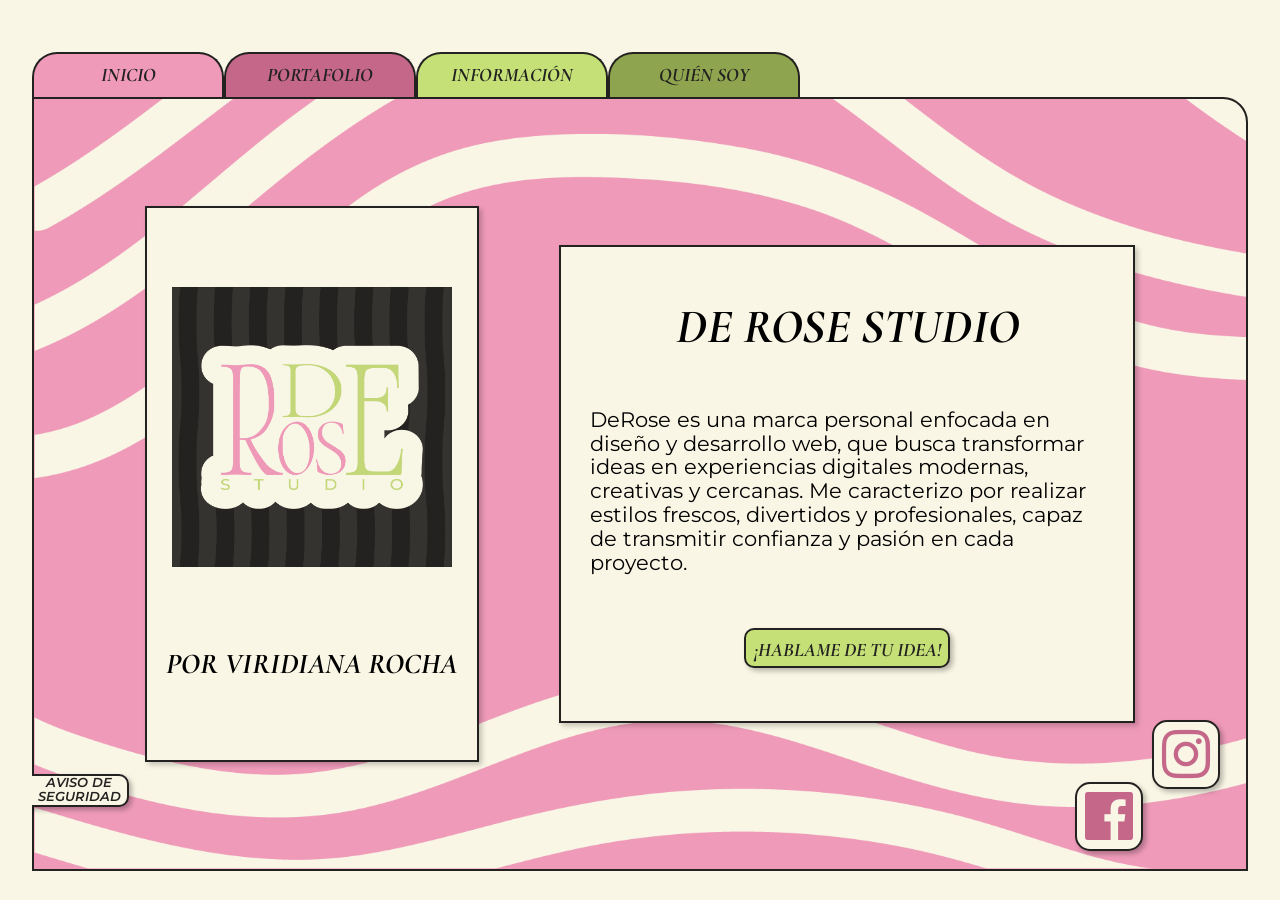
<file: index.html>
<!DOCTYPE html>
<html lang="en">

<head>
    <meta charset="UTF-8">
    <meta name="viewport" content="width=device-width, initial-scale=1.0">
    <link rel="preconnect" href="https://fonts.googleapis.com">
    <link rel="preconnect" href="https://fonts.gstatic.com" crossorigin>
    <link
        href="https://fonts.googleapis.com/css2?family=Cormorant+Garamond:ital,wght@0,300..700;1,300..700&family=Montserrat:ital,wght@0,100..900;1,100..900&display=swap"
        rel="stylesheet">
    <link href='https://unpkg.com/boxicons@2.1.4/css/boxicons.min.css' rel='stylesheet'>
    <link rel="stylesheet" href="css/normalize.css">
    <link rel="stylesheet" href="css/general.css">
    <link rel="stylesheet" href="css/index.css">
    <link rel="stylesheet" href="css/flip-card.css">
    <link rel="stylesheet" href="css/aviso.css">
    <title>DeRose Studio</title>
</head>

<body>
    <section class="contenedor-general">
        <!--   PESTAÑAS   -->
        <section class="pestanas">
            <a class="botones inicio" onclick="cambiarCarpeta(1)">INICIO</a>
            <a class="botones portafolio" onclick="cambiarCarpeta(2)">PORTAFOLIO</a>
            <a class="botones informacion" onclick="cambiarCarpeta(3)">INFORMACIÓN</a>
            <a class="botones quiensoy" onclick="cambiarCarpeta(4)">QUIÉN SOY</a>
        </section>

        <!--   carpeta   -->

        <section class="carpetas">
            <div id="Inicio" class="carpeta inicio">
                <div class="contenedor">
                    <div class="cont-foto">
                        <img src="assets/img/imgLogo.png" alt="logo">
                        <h3>POR VIRIDIANA ROCHA</h3>
                    </div>
                    <div class="cont-info">
                        <h1>DE ROSE STUDIO</h1>
                        <p>DeRose es una marca personal enfocada en diseño y desarrollo web, que
                            busca transformar ideas en experiencias digitales modernas, creativas y
                            cercanas. Me caracterizo por realizar estilos frescos, divertidos y profesionales, capaz
                            de transmitir confianza y pasión en cada proyecto.
                        </p>
                        <a class="boton-contacto" href="/html/contacto.html"> ¡HABLAME DE TU IDEA!</a>
                    </div>
                </div>
                <div class="cont-redes">
                    <a href="https://www.facebook.com/people/DeRose-Studio/61581114051669/" target="_blank"><i
                            class='bx bxl-facebook-square'></i></a>
                    <a href="https://www.instagram.com/derose_studio/" target="_blank"><i class='bx bxl-instagram'></i></a>
                </div>
                <a class="boton-aviso" href="#ventanaAviso">AVISO DE SEGURIDAD</a>
            </div>
            <div id="Portafolio" class="carpeta portafolio">
                <div class="contenedor">
                    <div class="titulo">
                        <h2>MIS PROYECTOS</h2>
                    </div>
                    <div class="cards">
                        <div class="flip-card">
                            <a href="https://viridianarocha.github.io/uxmayores/" target="_blank">
                                <div class="flip-card-inner">

                                    <div class="flip-card-front">
                                        <img src="assets/img/UXP.png" alt="Proyecto 1">
                                        <h4>Diseño web para adultos mayores</h4>
                                    </div>
                                    <div class="flip-card-back">
                                        <h4>RENÉ N. PROFESOR</h4>
                                        <p>“El proceso fue súper sencillo y rápido. Me explicaron cada paso y el
                                            resultado fue espectacular.”</p>
                                    </div>

                                </div>
                            </a>
                        </div>
                        <div class="flip-card a">
                            <a href="https://viridianarocha.github.io/AldiM3D/">
                                <div class="flip-card-inner">
                                    <div class="flip-card-front">
                                        <img src="assets/img/Aldim3D.png" alt="Proyecto 2">
                                        <h4>Aldim 3D</h4>
                                    </div>
                                    <div class="flip-card-back">
                                        <h4>DAVID R. EMPRENDEDOR</h4>
                                        <p>“El sitio quedó justo como lo imaginaba: moderno, funcional y muy visual.
                                            Todo el proceso fue muy claro y profesional.”</p>
                                    </div>
                                </div>
                            </a>
                        </div>
                        <div class="flip-card">
                            <a href="https://viridianarocha.github.io/Juarez_Elite_TKD/" target="_blank">
                                <div class="flip-card-inner">
                                    <div class="flip-card-front">
                                        <img src="assets/img/TKW.png" alt="Proyecto 4">
                                        <h4>Juárez Élite TKD</h4>
                                    </div>
                                    <div class="flip-card-back">
                                        <h4>ADRIÁN D. ENTRENADOR</h4>
                                        <p>“Muy profesionales y creativos. Lograron transformar mis ideas en una
                                            página
                                            web que refleja perfectamente mi negocio.”</p>
                                    </div>
                                </div>
                            </a>
                        </div>
                        <div class="flip-card a">
                            <a href="https://viridianarocha.github.io/Bitacora/P2/p2.html" target="_blank">
                                <div class="flip-card-inner">
                                    <div class="flip-card-front">
                                        <img src="assets/img/ODS.png" alt="Proyecto 3">
                                        <h4>Agenda 2030</h4>
                                    </div>
                                    <div class="flip-card-back">
                                        <h4>PROYECTO ESCOLAR</h4>
                                    </div>
                                </div>
                            </a>
                        </div>
                        <div class="flip-card">
                            <a href="https://proyectos.lovestoblog.com/museo.html" target="_blank">
                                <div class="flip-card-inner">
                                    <div class="flip-card-front">
                                        <img src="assets/img/CH.png" alt="Proyecto 5">
                                        <h4>Cooper Hewitt</h4>
                                    </div>
                                    <div class="flip-card-back">
                                        <h4>PROYECTO ESCOLAR</h4>
                                    </div>
                                </div>
                            </a>
                        </div>
                        <!--<div class="flip-card">
                                <div class="flip-card-inner">
                                    <div class="flip-card-front">
                                        <img src="img_avatar.png" alt="Proyecto 6" style="width:300px;height:300px;">
                                    </div>
                                    <div class="flip-card-back">
                                        <h4>John Doe</h4>
                                        <p>Architect & Engineer</p>
                                        <p>We love that guy</p>
                                    </div>
                                </div>
                            </div>-->
                    </div>
                </div>
            </div>

            <div id="Informacion" class="carpeta informacion">
                <div class="contenedor">
                    <div class="procesos">
                        <a class="proceso" onclick="currentSlide(1)">CONTACTAME</a>
                        <a class="proceso" onclick="currentSlide(2)">HABLAMOS</a>
                        <a class="proceso" onclick="currentSlide(3)">COTIZACIÓN</a>
                        <a class="proceso" onclick="currentSlide(4)">DESARROLLO</a>
                        <a class="proceso" onclick="currentSlide(5)">ENTREGA</a>
                    </div>
                    <div class="info-procesos">
                        <div class="info-proceso    ">
                            <h3>CONTACTAME</h3>
                            <p>Por medio del formulario de contacto, mandame un mensaje con tu informacion y tu
                                idea. Yo
                                me pondré en contacto contigo en menos de 24 horas para hablar sobre tu proyecto.
                            </p>
                            <a class="boton-contacto" href="/html/contacto.html"> ¡HABLAME DE TU IDEA!</a>
                        </div>
                        <div class="info-proceso">
                            <h3>HABLEMOS DE TU PROYECTO</h3>
                            <p>Cuéntame con detalle qué necesitas: el tipo de proyecto, estilo que te gustaría,
                                funcionalidades, colores, referencias y cualquier idea que tengas en mente. Entre más
                                información me compartas, más preciso será el proceso y el resultado final.</p>
                        </div>
                        <div class="info-proceso">
                            <h3>HAGO TU COTIZACIÓN</h3>
                            <p>Con base en la información que me compartiste, preparo una cotización clara y
                                personalizada. Incluye tiempos de entrega, alcances, proceso de trabajo y el costo
                                final,
                                para que tengas total transparencia antes de comenzar. <br> Para iniciar el proyecto, se
                                realiza un pago del 50% del total; el 50% restante se liquida al finalizar.</p>
                        </div>
                        <div class="info-proceso">
                            <h3>DESARROLLO TU PROYECTO</h3>
                            <p>Una vez confirmado el pago inicial del 50%, comienzo con el diseño y desarrollo de tu
                                proyecto. Mantengo comunicación constante contigo y te comparto avances para asegurar
                                que el resultado vaya alineado a lo que buscas.</p>
                        </div>
                        <div class="info-proceso">
                            <h3>TE ENTREGO TU PROYECTO</h3>
                            <p>Cuando el proyecto está terminado, realizamos una revisión final para asegurarnos de que
                                todo esté perfecto. Posteriormente, se liquida el 50% restante y te hago la entrega
                                total:
                                accesos, archivos y recursos necesarios.
                                Si lo deseas, también te doy una breve guía para administrar tu sitio con facilidad.</p>
                        </div>
                    </div>
                </div>
            </div>
            <div id="Quiensoy" class="carpeta quiensoy">
                <div class="contenedor">
                    <div class="cont-quiensoy">
                        <div class="info-quiensoy a izq">
                            <h3>Misión</h3>
                            <p> Mi misión es ayudar a las personas a traspasar sus
                                ideas a medios digitales mediante
                                soluciones de diseño y desarrollo web
                                creativas, modernas y funcionales,</p>
                        </div>
                        <div class="info-quiensoy b">
                            <h3>Quién soy</h3>
                            <p>DeRose es una marca personal enfocada en diseño y desarrollo web, que
                                busca transformar ideas en experiencias digitales modernas, creativas y
                                cercanas.
                            </p>
                        </div>
                        <div class="info-quiensoy a der">
                            <h3>Visión</h3>
                            <p>Mi visión es ser en una marca reconocida por
                                ofrecer experiencias digitales innovadoras,
                                que inspiren y conecten a las
                                personas con el mundo online,
                                con un estilo único.</p>
                        </div>
                    </div>
                    <a class="boton-contacto" href="/html/contacto.html"> ¡HABLAME DE TU IDEA!</a>
                </div>
            </div>
            <div class="aviso">
                <div id="ventanaAviso" class="contenedor-aviso">
                    <div class="ventana-aviso">
                        <a href="#Inicio"><i class='bx bx-x'></i></a>
                        <h3>AVISO DE SEGURIDAD</h3>
                        <p>DeRose Studio con domicilio en Avenida del Charro 450, 32618 Juárez, Chihuahua, conforme a lo
                            establecido en la Ley Federal de Protección de Datos en Posesión de Particulares, pone a
                            disposición de nuestros clientes, proveedores, empleados y público en general, nuestro Aviso
                            de
                            Privacidad. <br>
                            Los datos personales que nos proporciona son utilizados estrictamente en la realización de
                            funciones propias de nuestra empresa y por ningún motivo serán transferidos a terceros.
                            A nuestros clientes les solicitamos los siguientes datos personales:</p>
                        <ul>
                            <li>
                                <p>■ Nombre, teléfono y correo electrónico para facilitar el proceso de contratación de
                                    nuestro
                                    servicio y/o compra de nuestros productos.</p>
                            </li>
                            <li>
                                <p>■ RFC para completar los datos de facturación y realizar el proceso en cuestión.</p>
                            </li>
                        </ul>
                        <p>En caso de realizar modificaciones al presente Aviso de Privacidad, le informaremos mediante
                            correo electrónico, nuestro sitio web oficial, medios impresos y nuestros operadores
                            telefónicos.</p>
                    </div>
                </div>
            </div>
        </section>
    </section>
</body>

<script>
    let current = 1;
    let isAnimating = false;

    function currentSlide(n) {
        if (isAnimating || n === current) return;

        isAnimating = true;

        const slides = document.querySelectorAll('.info-proceso');
        const botones = document.querySelectorAll('.proceso');

        const oldSlide = slides[current - 1];
        const newSlide = slides[n - 1];

        // Quitar clases activas en botones
        botones.forEach(btn => btn.classList.remove("active"));
        botones[n - 1].classList.add("active");

        // Animación de salida
        oldSlide.classList.remove("active");
        oldSlide.classList.add("exit");

        // Animación de entrada
        newSlide.classList.add("active");
        newSlide.classList.remove("exit");

        // Cuando termina la animación, se limpia
        setTimeout(() => {
            oldSlide.classList.remove("exit");
            isAnimating = false;
        }, 600);

        current = n;
    }

    let carpetaActual = 0;

    function cambiarCarpeta(n) {
        const carpetas = document.querySelectorAll(".carpeta");
        const botones = document.querySelectorAll(".botones");

        if (n - 1 === carpetaActual) return; // evitar doble clic

        const anterior = carpetas[carpetaActual];
        const nueva = carpetas[n - 1];

        // Quitar active y poner salida
        anterior.classList.remove("active");
        anterior.classList.add("exit");

        // Activar nueva
        nueva.classList.add("active");
        nueva.classList.remove("exit");

        // Actualizar pestañas
        botones.forEach(b => b.classList.remove("active"));
        botones[n - 1].classList.add("active");

        // Quitar exit después de la animación
        setTimeout(() => {
            anterior.classList.remove("exit");
        }, 600);

        carpetaActual = n - 1;
    }


    // Iniciar mostrando el primer slide
    document.addEventListener("DOMContentLoaded", () => {
        const slides = document.querySelectorAll('.info-proceso');
        const botones = document.querySelectorAll('.proceso');
        const carpetas = document.querySelectorAll(".carpeta");
        const pestanas = document.querySelectorAll(".botones");

        carpetas.forEach(c => c.classList.remove("active"));
        pestanas.forEach(p => p.classList.remove("active"));

        carpetas[0].classList.add("active");
        pestanas[0].classList.add("active");

        slides[0].classList.add("active");
        botones[0].classList.add("active");
    });
</script>


</html>
</file>
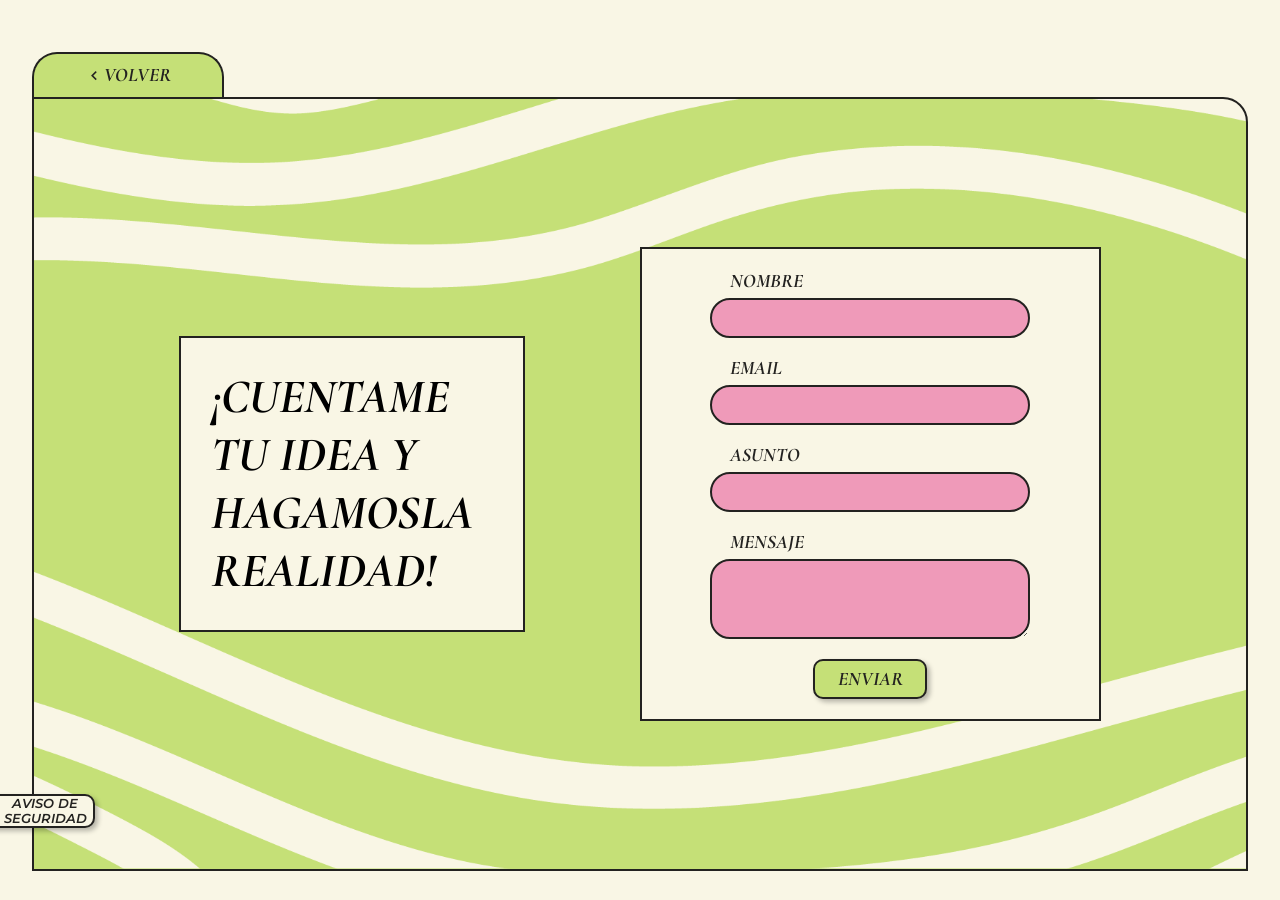
<file: html/contacto.html>
<!DOCTYPE html>
<html lang="en">

<head>
    <meta charset="UTF-8">
    <meta http-equiv="X-UA-Compatible" content="IE=edge">
    <meta name="viewport" content="width=device-width, initial-scale=1.0">
    <link rel="preconnect" href="https://fonts.googleapis.com">
    <link rel="preconnect" href="https://fonts.gstatic.com" crossorigin>
    <link
        href="https://fonts.googleapis.com/css2?family=Cormorant+Garamond:ital,wght@0,300..700;1,300..700&family=Montserrat:ital,wght@0,100..900;1,100..900&display=swap"
        rel="stylesheet">
    <link href='https://unpkg.com/boxicons@2.1.4/css/boxicons.min.css' rel='stylesheet'>
    <link rel="stylesheet" href="/css/general.css">
    <link rel="stylesheet" href="/css/index.css">
    <link rel="stylesheet" href="/css/contacto.css">
    <link rel="stylesheet" href="/css/aviso.css">
    <title>Formulario</title>
</head>

<body>
    <section class="contenedor-general">
        <!--   PESTAÑAS   -->
        <section class="pestanas">
            <a class="botones contacto" href="/index.html"><i class='bx  bx-chevron-left'></i>VOLVER</a>
        </section>
        <section class="carpetas">
            <div class="carpeta contacto">
                <div class="formulario">
                    <div class="inf">
                        <h3>¡CUENTAME TU IDEA Y HAGAMOSLA REALIDAD!</h3>
                    </div>
                    <form action="php/conexion.php" method="post" id="contact_form" runat="server"
                        enctype="multipart/form-data">
                        <div class="fomulario_contenedor">
                            <div class="espacios">
                                <label for="nombre">NOMBRE</label>
                                <input type="text" id="Nombre" name="nombre" maxlength="30" required> <br>
                            </div>
                            <div class="espacios">
                                <label for="email">EMAIL</label>
                                <input type="email" id="Email" name="email" maxlength="30" required> <br>
                            </div>
                            <div class="espacios">
                                <label for="asunto">ASUNTO</label>
                                <input type="text" id="Asunto" name="asunto" maxlength="60" required> <br>
                            </div>
                            <div class="espacios">
                                <label for="mensaje">MENSAJE</label>
                                <textarea name="mensaje" id="Mensaje" cols="30" rows="10"></textarea>
                            </div>
                        </div>
                        <div class="esp-btn">
                            <button class="submit" type="submit">ENVIAR</button>
                        </div>
                    </form>
                </div>
                <a class="boton-aviso" href="#ventanaAviso">AVISO DE SEGURIDAD</a>
            </div>
            <div class="aviso">
                <div id="ventanaAviso" class="contenedor-aviso">
                    <div class="ventana-aviso">
                        <a href="#Inicio"><i class='bx bx-x'></i></a>
                        <h3>AVISO DE SEGURIDAD</h3>
                        <p>DeRose Studio con domicilio en Avenida del Charro 450, 32618 Juárez, Chihuahua, conforme a lo
                            establecido en la Ley Federal de Protección de Datos en Posesión de Particulares, pone a
                            disposición de nuestros clientes, proveedores, empleados y público en general, nuestro Aviso
                            de
                            Privacidad. <br>
                            Los datos personales que nos proporciona son utilizados estrictamente en la realización de
                            funciones propias de nuestra empresa y por ningún motivo serán transferidos a terceros.
                            A nuestros clientes les solicitamos los siguientes datos personales:</p>
                        <ul>
                            <li>
                                <p>■ Nombre, teléfono y correo electrónico para facilitar el proceso de contratación de
                                    nuestro
                                    servicio y/o compra de nuestros productos.</p>
                            </li>
                            <li>
                                <p>■ RFC para completar los datos de facturación y realizar el proceso en cuestión.</p>
                            </li>
                        </ul>
                        <p>En caso de realizar modificaciones al presente Aviso de Privacidad, le informaremos mediante
                            correo electrónico, nuestro sitio web oficial, medios impresos y nuestros operadores
                            telefónicos.</p>
                    </div>
                </div>
            </div>
        </section>
    </section>
</body>

</html>
</file>
<file: css/general.css>
* {
    padding: 0;
    margin: 0;
    box-sizing: border-box;
}

p {
    font-family: "Montserrat", sans-serif;
    font-optical-sizing: auto;
    font-weight: 400;
    font-size: 1.3rem;
}

h1,
h2,
h3,
a {
    font-family: "Cormorant Garamond", serif;
    font-weight: 700;
    font-size: 3rem;
    font-style: italic;
}

h4 {
    font-family: "Montserrat", sans-serif;
    font-weight: 600;
    font-size: 1rem;
}

h3 {
    font-size: 1.9rem;
}

a {
    font-size: 1.2rem;
    text-decoration: none;
    color: var(--negro);
}
</file>
<file: css/flip-card.css>
/* The flip card container - set the width and height to whatever you want. We have added the border property to demonstrate that the flip itself goes out of the box on hover (remove perspective if you don't want the 3D effect */
.flip-card {
  background-color: transparent;
  width: 160px;
  height: 185px;
  perspective: 1000px; /* Remove this if you don't want the 3D effect */
}

/* This container is needed to position the front and back side */
.flip-card-inner {
  position: relative;
  width: 100%;
  height: 100%;
  text-align: center;
  transition: transform 0.8s;
  transform-style: preserve-3d;
}

/* Do an horizontal flip when you move the mouse over the flip box container */
.flip-card:hover .flip-card-inner {
  transform: rotateY(180deg);
}

/* Position the front and back side */
.flip-card-front, .flip-card-back {
  position: absolute;
  width: 100%;
  height: 100%;
  -webkit-backface-visibility: hidden; /* Safari */
  backface-visibility: hidden;

}

/* Style the front side (fallback if image is missing) */
.flip-card-front {
  background-color: var(--blanco);
  border: solid 2px var(--negro);
  color: var(--negro);
}

/* Style the back side */
.flip-card-back {
  background-color: var(--blanco);
  color: var(--negro);
  border: solid 2px var(--negro);
  transform: rotateY(180deg);
}
</file>
<file: css/aviso.css>
.carpetas .boton-aviso{
    width: 9vw;
    position: fixed;
    bottom: 8%;
    left: -20px;
    border-radius: 0 10px 10px 0;
    border: solid 2px var(--negro);
    color: var(--negro);
    background-color: var(--blanco);
    text-align: center;
    font-family: "Montserrat", sans-serif;
    font-weight: 600;
    font-size: .8rem;
    padding-left: 15px;
    box-shadow: 3px 3px 5px rgba(0, 0, 0, 0.27);
    transition: 0.5s ease;
}

.carpetas .boton-aviso:hover{
    background-color: var(--verdeOscuro);
    transform:translateX(8px);
}


.aviso {
    width: 100%;
    height: 100vh;
    position: fixed;
    top: 0;
    left: 0;
    pointer-events: none;
    z-index: 1;
}

.aviso .contenedor-aviso {
    background-color: rgba(0, 0, 0, 0.83);
    width: 100%;
    height: 100vh;
    position: fixed;
    display: flex;
    justify-content: center;
    align-items: center;
    opacity: 0;
    pointer-events: none;
    transition: all .5s;
    z-index: 0;
}

.aviso .contenedor-aviso:target {
    opacity: 1;
    pointer-events: auto;
    z-index: 10;
}

.aviso .contenedor-aviso .ventana-aviso {
    background-color: var(--blanco);
    width: 50%;
    height: 70vh;
    position: relative;
    display: flex;
    flex-direction: column;
    justify-content: center;
    border-radius: 10px;
    border: solid 2px var(--negro);
    box-shadow: 3px 3px 5px rgba(0, 0, 0, 0.27);
}

.aviso .contenedor-aviso .ventana-aviso a {
    position: absolute;
    top: 20px;
    right: 20px;
}

.aviso .contenedor-aviso .ventana-aviso a i {
    font-size: 2.5rem;
}

.aviso .contenedor-aviso .ventana-aviso h3 {
    width: 80%;
    margin: 0 auto;
    font-size: 1.5rem;
    text-align: center;
    margin-bottom: 20px;
    font-family: "Montserrat", sans-serif;
    font-style: normal;
}

.aviso .contenedor-aviso .ventana-aviso p {
    width: 80%;
    margin: 0 auto;
    font-size: 1rem;
}

.aviso .contenedor-aviso .ventana-aviso ul li {
    margin-left: 35px;
    list-style-type: none;
}
</file>
<file: css/index.css>
:root {
    --verdeClaro: #c5e077;
    --rosaClaro: rgb(239, 154, 185);
    --verdeOscuro: #8fa44f;
    --rosaOscuro: #c46789;
    --blanco: #f9f6e5;
    --negro: #232220;
}

/*
  font-family: "Cormorant Garamond", serif;
  font-optical-sizing: auto;
  font-weight: <weight>;
  font-style: normal;

  
.montserrat-<uniquifier> {
  font-family: "Montserrat", sans-serif;
  font-optical-sizing: auto;
  font-weight: <weight>;
  font-style: normal;
}
*/


body {
    height: 100vh;
    display: flex;
    justify-content: center;
    align-items: center;
    background-color: var(--blanco);
}

.inicio {
    background-color: var(--rosaClaro);
    left: 0vw;
}

.carpetas .inicio {
    background-image: url(/assets/img/lineas\ 2.png);
    background-size: cover;
}

.portafolio {
    background-color: var(--rosaOscuro);
    color: var(--blanco);
    left: 15vw;
}

.carpetas .portafolio {
    background-image: url(/assets/img/linea\ 3.png);
    background-size: cover;
}

.informacion {
    background-color: var(--verdeClaro);
    left: 30vw;
}

.carpetas .informacion {
    background-image: url(/assets/img/linea\ 3.png);
    background-size: cover;
}

.quiensoy {
    background-color: var(--verdeOscuro);
    left: 45vw;
}

.carpetas .quiensoy {
    background-image: url(/assets/img/lineas\ 1.png);
    background-size: cover;
}

.contenedor-general {
    width: 95%;
    height: 93.5vh;
    display: flex;
    flex-direction: column;
    justify-content: end;
}

.carpetas{
    overflow: hidden;
    position: relative; /* IMPORTANTE: Esto hace de "ancla" para los hijos absolutos */
    width: 100%;
    height: 86vh;       /* Debe tener la misma altura que le diste a los hijos */
}

.pestanas {
    width: 60vw;
    height: 45px;
    display: flex;
    justify-content: space-between;
    align-items: end;
    position: relative;
    z-index: 1;
}

.pestanas a {
    width: 15vw;
    height: 45px;
    position: absolute;
    margin-right: 1px;
    border-radius: 25px 25px 0 0;
    border: solid 2px var(--negro);
    border-bottom: none;
    display: flex;
    justify-content: center;
    align-items: center;
    font-size: 1.2rem;
    font-style: italic;
    text-decoration: none;
    color: var(--negro);
    cursor: pointer;
    transition: .2s ease;
}

.pestanas a:hover{
    height: 50px;
}

.pestanas a:active{
    height: 40px;
    padding: 0;
    bottom: -2px;
}

.carpetas .carpeta {
    width: 100%;
    height: 86vh;
    position: absolute;
    left: 0;
    border-radius: 0 25px 0 0;
    display: flex;
    flex-direction: column;
    justify-content: center;
    align-items: center;
    opacity: 0;
    transform: translateY(-500px);
    transition: opacity .6s ease, transform .6s ease;
    border: solid 2px var(--negro);
}

.carpetas .carpeta.active{
    opacity: 1;
    transform: translateY(0);
    z-index: 0;
}

.carpetas .carpeta.active.exit {
    opacity: 0;
    transform: translateY(500px);
    transition: opacity .6s ease, transform .6s ease;
    z-index: 5;
}

.carpetas .carpeta .contenedor {
    width: 95%;
    height: 85%;
    display: flex;
    justify-content: space-evenly;
    align-items: center;
    position: relative;
}

.carpetas .carpeta .contenedor .cont-foto {
    width: 29%;
    height: 85%;
    background-color: var(--blanco);
    display: flex;
    flex-direction: column;
    align-items: center;
    justify-content: space-evenly;
    box-shadow: 3px 3px 5px rgba(0, 0, 0, 0.204);
    border: solid 2px var(--negro);
    transition: 0.5s ease;
}

.carpetas .carpeta .contenedor .cont-foto:hover{
    transform: rotate(-5deg);
}

.carpetas .carpeta .contenedor .cont-foto img {
    background-color: #232220;
    width: 280px;
    height: 280px;
}

.carpetas .carpeta .contenedor .cont-foto h3 {
    font-size: 1.8rem;
}

.carpetas .carpeta .contenedor .cont-info {
    width: 50%;
    height: 73%;
    background-color: var(--blanco);
    display: flex;
    flex-direction: column;
    justify-content: space-evenly;
    align-items: center;
    box-shadow: 3px 3px 5px rgba(0, 0, 0, 0.204);
    border: solid 2px var(--negro);
    transition: .5s ease;
}

.carpetas .carpeta .contenedor .cont-info:hover{
    transform: rotate(3deg);
}

.carpetas .carpeta .contenedor .cont-info p {
    width: 90%;
}

.carpetas .carpeta .contenedor .boton-contacto {
    width: 36%;
    height: 40px;
    border-radius: 10px;
    border: solid 2px var(--negro);
    color: var(--negro);
    background-color: var(--verdeClaro);
    text-align: center;
    line-height: 40px;
    box-shadow: 3px 3px 5px rgba(0, 0, 0, 0.27);
    transition: transform 0.5s ease;
}

.carpetas .carpeta .contenedor .boton-contacto:hover {
    background-color: var(--verdeOscuro);
    transform: translateY(-5px);
}

.carpetas .carpeta .cont-redes {
    width: 12%;
    height: 17%;
    position: absolute;
    bottom: 2vh;
    right: 2vw;
}

.carpetas .carpeta .cont-redes a {
    position: absolute;
    background-color: var(--blanco);
    border-radius: 15px;
    border: solid 2px var(--negro);
    box-shadow: 3px 3px 5px rgba(0, 0, 0, 0.27);
    transition: transform 0.5s ease;
}

.carpetas .carpeta .cont-redes a:hover{
    background-color: var(--negro);
    transform:translateX(-5px) translateY(-5px);
}

.carpetas .carpeta .cont-redes a:nth-child(1) {
    bottom: 0;
    left: 0;
}

.carpetas .carpeta .cont-redes a:nth-child(2) {
    top: 0;
    right: 0;
}

.carpetas .carpeta .cont-redes a i {
    font-size: 4rem;
    color: var(--rosaOscuro);
    transition: 0.5s ease;
}

.carpetas .carpeta .cont-redes a i:hover{
    color: var(--blanco);
}

/* ----- Proyectos ----- */

.carpetas .portafolio .contenedor {
    height: 100%;
    flex-direction: column;
}

.carpetas .portafolio .contenedor .titulo h2 {
    color: var(--negro);
}

.carpetas .portafolio .contenedor .cards {
    width: 100%;
    display: flex;
    justify-content: space-evenly;
}

.carpetas .portafolio .contenedor .cards .a{
    margin-top: 10%;
}

.carpetas .portafolio .contenedor .cards .flip-card .flip-card-inner .flip-card-front {
    display: flex;
    flex-direction: column;
    align-items: center;
    justify-content: space-evenly;
}

.carpetas .portafolio .contenedor .cards .flip-card .flip-card-inner .flip-card-front img {
    width: 120px;
    height: 120px;
    background-color: #232220;
    border: solid 2px var(--negro);
}

.carpetas .portafolio .contenedor .cards .flip-card .flip-card-inner .flip-card-back {
    display: flex;
    flex-direction: column;
    justify-content: space-evenly;
    align-items: center;
}

.carpetas .portafolio .contenedor .cards .flip-card a .flip-card-inner .flip-card-back h4 {
    width: 90%;
    font-size: 1rem;
}

.carpetas .portafolio .contenedor .cards .flip-card a .flip-card-inner .flip-card-back p {
    width: 90%;
    font-size: .8rem;
    font-style: italic;
}


/* ----- INFORMACION ----- */

.carpetas .informacion .contenedor {
    justify-content: space-around;
}

.carpetas .informacion .contenedor .procesos {
    width: 20vw;
    height: 100%;
    display: flex;
    flex-direction: column;
    justify-content: space-between;
}

.carpetas .informacion .contenedor .procesos a {
    background-color: var(--rosaClaro);
    height: 60px;
    text-align: center;
    line-height: 60px;
    font-size: 1.7rem;
    border-radius: 10px;
    border: solid 2px var(--negro);
    box-shadow: 3px 3px 5px rgba(0, 0, 0, 0.27);
    transition: 0.5s ease;
    cursor: pointer;
}

.carpetas .informacion .contenedor .procesos a:hover {
    background-color: var(--negro);
    color: var(--blanco);
    transform:translateX(5px) translateY(5px);
}

/* Contenedor con posición relativa */
.carpetas .informacion .contenedor .info-procesos {
    width: 50vw;
    height: 60%;
    overflow: hidden;
    position: relative;
}

/* Todos los slides posicionados uno encima de otro */
.carpetas .informacion .contenedor .info-procesos .info-proceso {
    position: absolute;
    top: 0;
    left: 0;
    width: 100%;
    height: 100%;
    background-color: var(--blanco);
    border: solid 2px var(--negro);
    display: flex;
    flex-direction: column;
    justify-content: space-evenly;
    align-items: center;

    opacity: 0;
    transform: translateY(-500px);
    transition: opacity .6s ease, transform .6s ease;
}

/* Slide visible */
.carpetas .informacion .contenedor .info-procesos .info-proceso.active {
    opacity: 1;
    transform: translateY(0);
    z-index: 10;
}

/* Slide saliendo hacia abajo */
.carpetas .informacion .contenedor .info-procesos .info-proceso.exit {
    opacity: 0;
    transform: translateY(500px);
    transition: opacity .6s ease, transform .6s ease;
    z-index: 5;
}

.carpetas .informacion .contenedor .info-proceso p {
    width: 90%;
}

/* ----- Quien soy ----- */

.carpetas .quiensoy .contenedor {
    flex-direction: column;
    justify-content: space-between;
}

.carpetas .quiensoy .contenedor .cont-quiensoy {
    width: 79%;
    height: 80%;
    display: flex;
    justify-content: center;
    position: relative;
}

.carpetas .quiensoy .contenedor .cont-quiensoy .info-quiensoy {
    background-color: var(--blanco);
    border: solid 2px var(--negro);
    width: 25vw;
    height: 25vw;
    display: flex;
    flex-direction: column;
    justify-content: center;
    align-items: center;
    text-align: center;
    box-shadow: 3px 3px 5px rgba(0, 0, 0, 0.27);
    transition: transform 0.5s ease;
}

.carpetas .quiensoy .contenedor .cont-quiensoy .a {
    position: absolute;
    z-index: 0;
}

.carpetas .quiensoy .contenedor .cont-quiensoy .b {
    z-index: 1;
}

.carpetas .quiensoy .contenedor .cont-quiensoy .izq {
    bottom: 0;
    left: 0;
}

.carpetas .quiensoy .contenedor .cont-quiensoy .der {
    bottom: 0;
    right: 0;
}

.carpetas .quiensoy .contenedor .cont-quiensoy .b:hover {
    transform: translateY(-10px) rotate(-5deg);
}

.carpetas .quiensoy .contenedor .cont-quiensoy .izq:hover {
    z-index: 2;
    transform: rotate(-5deg);
}

.carpetas .quiensoy .contenedor .cont-quiensoy .der:hover {
    z-index: 2;
    transform: rotate(5deg);
}

.carpetas .quiensoy .contenedor .info-quiensoy p {
    width: 80%;
    margin-top: 25px;
}

.carpetas .quiensoy .contenedor .boton-contacto {
    background-color: var(--rosaClaro);
    transition: 0.3s ease;
}

.carpetas .quiensoy .contenedor .boton-contacto:hover {
    background-color: var(--blanco);
}
</file>
<file: css/contacto.css>
:root {
    --verdeClaro: #c5e077;
    --rosaClaro: rgb(239, 154, 185);
    --verdeOscuro: #8fa44f;
    --rosaOscuro: #c46789;
    --blanco: #f9f6e5;
    --negro: #232220;
}

label, button{
    font-family: "Cormorant Garamond", serif;
    font-weight: 700;
    font-size: 1.2rem;
    font-style: italic;
    color: var(--negro);
}

input, textarea {
    font-family: "Montserrat", sans-serif;
    font-optical-sizing: auto;
    font-weight: 400;
    font-size: 1rem;
    color: var(--negro);
}

body{
    height: 100vh;  
    display: flex;
    justify-content: center;
    align-items: center;
    flex-direction: column;
}

.contacto {
    background-color: var(--verdeClaro);
    left: 0vw;
}

.carpetas .contacto {
    background-image: url(/assets/img/lineas\ 1.png);
    background-size: cover;
}

header nav i{
    font-size: 2rem;
}

.carpetas .carpeta {
    position: static;
    opacity: 1;
    transform: none;
    transition: 0;
}

.carpetas .carpeta.active{
    opacity: 1;
    transform: none;
    z-index: 0;
}

.carpetas .carpeta.active.exit {
    opacity: 0;
    transform: none;
    transition: 0;
    z-index: 5;
}

section .formulario{
    width: 95%;
    height: 100%;
    display: flex;
    justify-content: space-evenly;
    align-items: center;
}

section .formulario .inf{
    background-color: var(--blanco);
    width: 30%;
    border: solid 2px var(--negro);
    transition: .5s ease;
}

section .formulario .inf:hover{
    transform: rotate(-5deg);
}

section .formulario .inf h3{
    font-size: 3rem;
    width: 70%;
    margin: 30px;
}

section .formulario form{
    background-color: var(--blanco);
    width: 40%;
    display: flex;
    flex-direction: column;
    justify-content: center;
    align-items: center;  
    border: solid 2px var(--negro);
}

section .formulario form .fomulario_contenedor{
    width: 70%;
    margin: 20px 0;
}

section .formulario form .fomulario_contenedor .espacios{
    display: flex;
    flex-direction: column;
}

section .formulario form .fomulario_contenedor .espacios label{
    width: 25%;
    border: none;
    margin: 0 0 5px 20px;
}

section .formulario form .fomulario_contenedor .espacios input{
    background-color: var(--rosaClaro);
    border: none;
    height: 40px;
    border-radius: 20px;
    padding: 0 15px;
    border: solid 2px var(--negro);
}

section .formulario form .fomulario_contenedor .espacios textarea{
    background-color: var(--rosaClaro);
    border: none;
    height: 80px;
    border-radius: 20px;
    padding: 15px 15px;
    border: solid 2px var(--negro);
}
section .formulario form .esp-btn{
    width: 25%;
    margin-bottom: 20px;
}

section .formulario form .esp-btn button{
    width: 100%;
    height: 40px;
    background-color: var(--verdeClaro);
    border-radius: 10px;
    border: solid 2px var(--negro);
    box-shadow: 3px 3px 5px rgba(0, 0, 0, 0.27);
    transition: 0.5s ease;
}

section .formulario form .esp-btn button:hover{
    background-color: var(--verdeOscuro);
    transform: rotate(5deg);
}

section .copysec{
    background-color: var(--verdeOscuro);
    width: 95%;
    text-align: center;
}

section .copysec p{
    margin: 5px 0;
}
</file>
